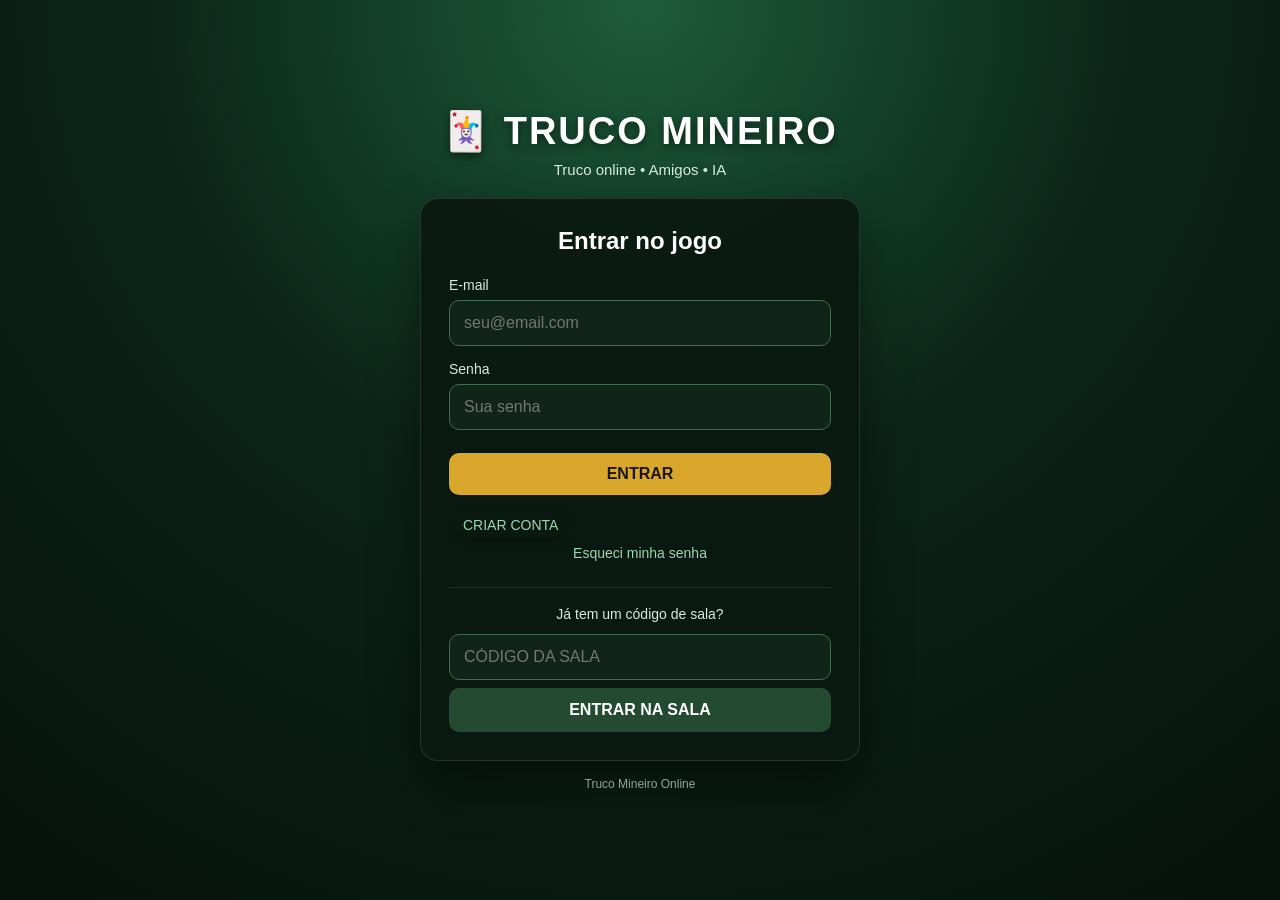
<file: static/index.html>
﻿<!DOCTYPE html>
<html lang="pt-BR">
<head>
    <meta charset="UTF-8">
    <meta name="viewport" content="width=device-width, initial-scale=1.0">
    <title>Truco Mineiro Online</title>

    <style>
        * {
            box-sizing: border-box;
        }

        body {
            margin: 0;
            min-height: 100vh;
            font-family: Arial, Helvetica, sans-serif;
            background:
                radial-gradient(circle at top, #1d5c3a 0%, #0b2418 45%, #06120c 100%);
            color: #fff;
            display: flex;
            justify-content: center;
            align-items: center;
            padding: 20px;
        }

        .container {
            width: 100%;
            max-width: 440px;
        }

        .logo {
            text-align: center;
            margin-bottom: 20px;
        }

        .logo h1 {
            margin: 0;
            font-size: 38px;
            letter-spacing: 2px;
            text-shadow: 0 3px 8px rgba(0,0,0,.5);
        }

        .logo p {
            margin: 8px 0 0;
            color: #d7eadc;
            font-size: 15px;
        }

        .card {
            background: rgba(10, 25, 17, .94);
            border: 1px solid rgba(255,255,255,.12);
            border-radius: 18px;
            padding: 28px;
            box-shadow: 0 20px 50px rgba(0,0,0,.45);
        }

        .card h2 {
            margin: 0 0 22px;
            text-align: center;
            font-size: 24px;
        }

        .field {
            margin-bottom: 15px;
        }

        label {
            display: block;
            margin-bottom: 7px;
            font-size: 14px;
            color: #dce9df;
        }

        input {
            width: 100%;
            padding: 13px 14px;
            border-radius: 10px;
            border: 1px solid #426b51;
            background: #102419;
            color: white;
            font-size: 16px;
            outline: none;
        }

        input:focus {
            border-color: #73c58d;
            box-shadow: 0 0 0 2px rgba(115,197,141,.15);
        }

        button {
            width: 100%;
            border: 0;
            border-radius: 10px;
            padding: 13px;
            font-size: 16px;
            font-weight: bold;
            cursor: pointer;
            margin-top: 8px;
        }

        .btn-primary {
            background: #d8a72b;
            color: #1b1607;
        }

        .btn-primary:hover {
            background: #efbd3b;
        }

        .btn-secondary {
            background: #244b32;
            color: white;
        }

        .btn-secondary:hover {
            background: #2d5c3d;
        }

        .links {
            text-align: center;
            margin-top: 18px;
        }

        .links button {
            width: auto;
            padding: 4px 6px;
            margin: 2px 8px;
            background: transparent;
            color: #9bd8ad;
            font-size: 14px;
            font-weight: normal;
        }

        .links button:hover {
            color: white;
            text-decoration: underline;
        }

        .message {
            display: none;
            padding: 11px;
            border-radius: 9px;
            margin-bottom: 15px;
            font-size: 14px;
            text-align: center;
        }

        .message.success {
            display: block;
            background: rgba(47, 150, 77, .2);
            border: 1px solid #3e9d57;
            color: #b9efc6;
        }

        .message.error {
            display: block;
            background: rgba(180, 45, 45, .2);
            border: 1px solid #b84a4a;
            color: #ffc2c2;
        }

        .hidden {
            display: none;
        }

        .room {
            margin-top: 20px;
            padding-top: 18px;
            border-top: 1px solid rgba(255,255,255,.1);
        }

        .room-title {
            text-align: center;
            margin-bottom: 12px;
            color: #dce9df;
            font-size: 14px;
        }

        .footer {
            text-align: center;
            margin-top: 16px;
            color: #8fa697;
            font-size: 12px;
        }
    <style id="botoes-login-destaque">.btn-entrar-destaque,.btn-criar-conta-destaque{width:100%;min-height:48px;border:0;border-radius:12px;font-weight:800;font-size:15px;cursor:pointer;margin-top:8px}.btn-criar-conta-destaque{display:block;padding:12px 18px;background:linear-gradient(135deg,#16a34a,#15803d);color:#fff;box-shadow:0 4px 12px rgba(0,0,0,.2)}.btn-entrar-destaque{padding:12px 18px}</style></head>
</head>

<body>

<div class="container">

    <div class="logo">
        <h1>🃏 TRUCO MINEIRO</h1>
        <p>Truco online • Amigos • IA</p>
    </div>

    <div class="card">

        <!-- LOGIN -->
        <section id="loginSection">

            <h2>Entrar no jogo</h2>

            <div id="loginMessage" class="message"></div>

            <div class="field">
                <label for="loginEmail">E-mail</label>
                <input
                    id="loginEmail"
                    type="email"
                    autocomplete="email"
                    placeholder="seu@email.com"
                >
            </div>

            <div class="field">
                <label for="loginSenha">Senha</label>
                <input
                    id="loginSenha"
                    type="password"
                    autocomplete="current-password"
                    placeholder="Sua senha"
                >
            </div>

            <button class="btn-primary btn-entrar-destaque" onclick="fazerLogin()">
                ENTRAR
            </button>

            <div class="links">
                <button class="btn-criar-conta-destaque" onclick="mostrarCadastro()">CRIAR CONTA</button>
                <button onclick="mostrarRecuperacao()">Esqueci minha senha</button>
            </div>

        </section>


        <!-- CADASTRO -->
        <section id="cadastroSection" class="hidden">

            <h2>Criar conta</h2>

            <div id="cadastroMessage" class="message"></div>

            <div class="field">
                <label for="cadastroNome">Nome ou apelido</label>
                <input
                    id="cadastroNome"
                    type="text"
                    autocomplete="name"
                    placeholder="Como você quer aparecer no jogo?"
                >
            </div>

            <div class="field">
                <label for="cadastroEmail">E-mail</label>
                <input
                    id="cadastroEmail"
                    type="email"
                    autocomplete="email"
                    placeholder="seu@email.com"
                >
            </div>

            <div class="field">
                <label for="cadastroSenha">Senha</label>
                <input
                    id="cadastroSenha"
                    type="password"
                    autocomplete="new-password"
                    placeholder="Mínimo de 6 caracteres"
                >
            </div>

            <div class="field">
                <label for="cadastroConfirmar">Confirmar senha</label>
                <input
                    id="cadastroConfirmar"
                    type="password"
                    autocomplete="new-password"
                    placeholder="Digite a senha novamente"
                >
            </div>

            <button class="btn-primary" onclick="fazerCadastro()">
                CRIAR CONTA
            </button>

            <div class="links">
                <button onclick="mostrarLogin()">Voltar para login</button>
            </div>

        </section>


        <!-- RECUPERAÇÃO -->
        <section id="recuperacaoSection" class="hidden">

            <h2>Recuperar senha</h2>

            <div id="recuperacaoMessage" class="message"></div>

            <div id="recuperacaoEmailArea">

                <div class="field">
                    <label for="recuperacaoEmail">E-mail da conta</label>
                    <input
                        id="recuperacaoEmail"
                        type="email"
                        autocomplete="email"
                        placeholder="seu@email.com"
                    >
                </div>

                <button class="btn-primary" onclick="solicitarCodigo()">
                    ENVIAR CÓDIGO
                </button>

            </div>


            <div id="redefinicaoArea" class="hidden">

                <div class="field">
                    <label for="codigoRecuperacao">Código de recuperação</label>
                    <input
                        id="codigoRecuperacao"
                        type="text"
                        inputmode="numeric"
                        maxlength="6"
                        placeholder="Digite o código"
                    >
                </div>

                <div class="field">
                    <label for="novaSenha">Nova senha</label>
                    <input
                        id="novaSenha"
                        type="password"
                        autocomplete="new-password"
                        placeholder="Mínimo de 6 caracteres"
                    >
                </div>

                <div class="field">
                    <label for="confirmarNovaSenha">Confirmar nova senha</label>
                    <input
                        id="confirmarNovaSenha"
                        type="password"
                        autocomplete="new-password"
                        placeholder="Digite novamente"
                    >
                </div>

                <button class="btn-primary" onclick="redefinirSenha()">
                    ALTERAR SENHA
                </button>

            </div>


            <div class="links">
                <button onclick="mostrarLogin()">Voltar para login</button>
            </div>

        </section>


        <!-- LOBBY -->
        <section id="lobbySection" class="hidden">

            <h2>🎴 Lobby do Truco</h2>

            <div id="lobbyMessage" class="message"></div>

            <div class="tutorial-box">

                <h3>📖 COMO JOGAR TRUCO MINEIRO</h3>

                <p><strong>🎯 Objetivo:</strong> sua dupla precisa chegar a 12 pontos.</p>

                <p><strong>👥 Duplas:</strong> são 4 jogadores formando 2 duplas.</p>

                <p><strong>🃏 Cartas:</strong> cada jogador recebe 3 cartas e joga uma por vez.</p>

                <p><strong>🏆 Vazas:</strong> a mão pode ter até 3 vazas. A dupla que vencer as vazas necessárias ganha a mão.</p>

                <p><strong>🔥 Truco:</strong> o valor pode aumentar para 3, 6, 9 ou 12 pontos.</p>

                <p><strong>✅ Aceitar:</strong> continua a disputa pelo novo valor.</p>

                <p><strong>🏃 Correr:</strong> desiste da mão e entrega os pontos correspondentes ao adversário.</p>

                <p><strong>📈 Aumentar:</strong> você pode aumentar a aposta quando permitido.</p>

                <p><strong>🖐️ Mão de 11:</strong> quando uma dupla chega a 11 pontos, aplica-se a regra especial da mão de 11.</p>

                <p><strong>🤝 Sinais:</strong> você pode enviar sinais para seu parceiro durante a partida.</p>

                <p><strong>💡 Como jogar:</strong> entre em uma sala, aguarde os jogadores, receba suas cartas e jogue quando for sua vez.</p>

            </div>

            <button class="btn-primary" onclick="jogarComQualquerPessoa()">
                🎮 JOGAR COM QUALQUER PESSOA
            </button>

            <button class="btn-secondary" onclick="criarSalaAmigos()" style="margin-top:10px;">
                👥 CRIAR SALA COM AMIGOS
            </button>

            <div class="room" style="margin-top:20px;">

                <div class="room-title">
                    🔗 ENTRAR EM UMA SALA
                </div>

                <input
                    id="codigoSalaLobby"
                    type="text"
                    maxlength="10"
                    placeholder="Código da sala"
                    style="text-transform:uppercase;"
                >

                <button class="btn-secondary" onclick="entrarSalaLobby()">
                    ENTRAR NA SALA
                </button>

            </div>

            <div class="links" style="margin-top:18px;">
                <button onclick="sairDoLobby()">Sair da conta</button>
            </div>

        </section>

        <!-- SALA -->
        <div class="room">

            <div class="room-title">
                Já tem um código de sala?
            </div>

            <input
                id="codigoSala"
                type="text"
                maxlength="10"
                placeholder="Código da sala"
                style="text-transform:uppercase;"
            >

            <button class="btn-secondary" onclick="entrarSala()">
                ENTRAR NA SALA
            </button>

        </div>

    </div>

    <div class="footer">
        Truco Mineiro Online
    </div>

</div>


<script>

let usuarioLogado = null;


function esconderTudo(){

    document.getElementById("loginSection").classList.add("hidden");
    document.getElementById("cadastroSection").classList.add("hidden");
    document.getElementById("recuperacaoSection").classList.add("hidden");
    document.getElementById("lobbySection").classList.add("hidden");

}


function mostrarLogin(){

    esconderTudo();

    document.getElementById("loginSection").classList.remove("hidden");

}


function mostrarCadastro(){

    esconderTudo();

    limparMensagem("cadastroMessage");

    document.getElementById("cadastroSection").classList.remove("hidden");

}


function mostrarRecuperacao(){

    esconderTudo();

    limparMensagem("recuperacaoMessage");

    document.getElementById("recuperacaoSection").classList.remove("hidden");

}


function mostrarMensagem(id, texto, sucesso){

    const elemento = document.getElementById(id);

    elemento.textContent = texto;

    elemento.className = "message " + (sucesso ? "success" : "error");

}


function limparMensagem(id){

    const elemento = document.getElementById(id);

    elemento.textContent = "";

    elemento.className = "message";

}


async function fazerLogin(){

    const email = document.getElementById("loginEmail").value.trim();
    const senha = document.getElementById("loginSenha").value;

    if(!email || !senha){
        mostrarMensagem("loginMessage", "Informe o e-mail e a senha.", false);
        return;
    }

    try{
        const resposta = await fetch("/api/login", {
            method: "POST",
            headers: {"Content-Type": "application/json"},
            body: JSON.stringify({email: email, senha: senha})
        });

        const dados = await resposta.json();

        if(!dados.ok){
            mostrarMensagem(
                "loginMessage",
                dados.erro || "E-mail ou senha incorretos.",
                false
            );
            return;
        }

        usuarioLogado = dados.usuario;

        localStorage.setItem(
            "truco_usuario",
            JSON.stringify(usuarioLogado)
        );

        mostrarMensagem(
            "loginMessage",
            "Login realizado! Escolha como voc? quer jogar.",
            true
        );

        setTimeout(() => {
            mostrarLobby();
        }, 500);

    }catch(erro){
        console.error(erro);
        mostrarMensagem(
            "loginMessage",
            "Erro de conex?o com o servidor.",
            false
        );
    }
}

async function fazerCadastro(){

    const nome = document.getElementById("cadastroNome").value.trim();
    const email = document.getElementById("cadastroEmail").value.trim();
    const senha = document.getElementById("cadastroSenha").value;
    const confirmar = document.getElementById("cadastroConfirmar").value;


    if(nome.length < 2){

        mostrarMensagem(
            "cadastroMessage",
            "Informe um nome válido.",
            false
        );

        return;
    }


    if(!email.includes("@")){

        mostrarMensagem(
            "cadastroMessage",
            "Informe um e-mail válido.",
            false
        );

        return;
    }


    if(senha.length < 6){

        mostrarMensagem(
            "cadastroMessage",
            "A senha deve ter pelo menos 6 caracteres.",
            false
        );

        return;
    }


    if(senha !== confirmar){

        mostrarMensagem(
            "cadastroMessage",
            "As senhas não são iguais.",
            false
        );

        return;
    }


    try{

        const resposta = await fetch("/api/cadastro", {

            method: "POST",

            headers: {
                "Content-Type": "application/json"
            },

            body: JSON.stringify({
                nome: nome,
                email: email,
                senha: senha
            })

        });


        const dados = await resposta.json();


        if(!dados.ok){

            mostrarMensagem(
                "cadastroMessage",
                dados.erro || "Não foi possível criar a conta.",
                false
            );

            return;
        }


        mostrarMensagem(
            "cadastroMessage",
            "Conta criada com sucesso! Você já pode entrar.",
            true
        );


        document.getElementById("loginEmail").value = email;

        document.getElementById("loginSenha").value = senha;


        setTimeout(() => {

            mostrarLogin();

        }, 1000);


    }catch(erro){

        mostrarMensagem(
            "cadastroMessage",
            "Erro de conexão com o servidor.",
            false
        );

    }

}


async function solicitarCodigo(){

    const email = document
        .getElementById("recuperacaoEmail")
        .value
        .trim();


    if(!email){

        mostrarMensagem(
            "recuperacaoMessage",
            "Informe o e-mail da conta.",
            false
        );

        return;
    }


    try{

        const resposta = await fetch(
            "/api/recuperar-senha",
            {

                method: "POST",

                headers: {
                    "Content-Type": "application/json"
                },

                body: JSON.stringify({
                    email: email
                })

            }
        );


        const dados = await resposta.json();


        if(!dados.ok){

            mostrarMensagem(
                "recuperacaoMessage",
                dados.erro || "Não foi possível gerar o código.",
                false
            );

            return;
        }


        /*
         * TEMPORÁRIO PARA TESTE.
         *
         * Atualmente a API devolve o código.
         * Quando o envio por e-mail for implementado,
         * esta parte será removida.
         */

        mostrarMensagem(
            "recuperacaoMessage",
            "Código gerado para teste: " + dados.codigo,
            true
        );


        document
            .getElementById("recuperacaoEmailArea")
            .classList.add("hidden");


        document
            .getElementById("redefinicaoArea")
            .classList.remove("hidden");


    }catch(erro){

        mostrarMensagem(
            "recuperacaoMessage",
            "Erro de conexão com o servidor.",
            false
        );

    }

}


async function redefinirSenha(){

    const email = document
        .getElementById("recuperacaoEmail")
        .value
        .trim();

    const codigo = document
        .getElementById("codigoRecuperacao")
        .value
        .trim();

    const novaSenha = document
        .getElementById("novaSenha")
        .value;

    const confirmar = document
        .getElementById("confirmarNovaSenha")
        .value;


    if(codigo.length !== 6){

        mostrarMensagem(
            "recuperacaoMessage",
            "Digite o código de 6 números.",
            false
        );

        return;
    }


    if(novaSenha.length < 6){

        mostrarMensagem(
            "recuperacaoMessage",
            "A nova senha deve ter pelo menos 6 caracteres.",
            false
        );

        return;
    }


    if(novaSenha !== confirmar){

        mostrarMensagem(
            "recuperacaoMessage",
            "As senhas não são iguais.",
            false
        );

        return;
    }


    try{

        const resposta = await fetch(
            "/api/redefinir-senha",
            {

                method: "POST",

                headers: {
                    "Content-Type": "application/json"
                },

                body: JSON.stringify({

                    email: email,

                    codigo: codigo,

                    nova_senha: novaSenha

                })

            }
        );


        const dados = await resposta.json();


        if(!dados.ok){

            mostrarMensagem(
                "recuperacaoMessage",
                dados.erro || "Não foi possível alterar a senha.",
                false
            );

            return;
        }


        mostrarMensagem(
            "recuperacaoMessage",
            "Senha alterada com sucesso! Você já pode entrar.",
            true
        );


        setTimeout(() => {

            mostrarLogin();

            document.getElementById("loginEmail").value = email;

            document.getElementById("loginSenha").value = "";

        }, 1200);


    }catch(erro){

        mostrarMensagem(
            "recuperacaoMessage",
            "Erro de conexão com o servidor.",
            false
        );

    }

}


function mostrarLobby(){

    esconderTudo();

    const lobby = document.getElementById("lobbySection");

    if(lobby){
        lobby.classList.remove("hidden");
    }

    const nome = usuarioLogado?.nome || "Jogador";
    const mensagem = document.getElementById("lobbyMessage");

    if(mensagem){
        mensagem.textContent =
            "Olá, " + nome + "! Escolha como você quer jogar.";
        mensagem.className = "message success";
    }
}

function jogarComQualquerPessoa(){

    entrarNoJogo();

}

function criarSalaAmigos(){

    entrarNoJogo();

}

function entrarSalaLobby(){

    const campo = document.getElementById("codigoSalaLobby");

    if(!campo){
        return;
    }

    const codigo = campo.value.trim().toUpperCase();

    if(!codigo){
        alert("Digite o código da sala.");
        return;
    }

    entrarNoJogo(codigo);

}

function sairDoLobby(){

    usuarioLogado = null;

    localStorage.removeItem("truco_usuario");

    mostrarLogin();

}
function entrarSala(){

    const codigo = document
        .getElementById("codigoSala")
        .value
        .trim()
        .toUpperCase();


    if(!codigo){

        alert("Digite o código da sala.");

        return;
    }


    entrarNoJogo(codigo);

}


function entrarNoJogo(codigoSala = null){

    const usuario = JSON.parse(
        localStorage.getItem("truco_usuario") || "null"
    );


    if(!usuario){

        mostrarMensagem(
            "loginMessage",
            "Faça login para entrar no jogo.",
            false
        );

        return;
    }


    /*
     * Por enquanto usamos o nome do usuário no parâmetro.
     * A integração definitiva com o WebSocket será feita
     * no próximo passo.
     */

    const nome = encodeURIComponent(usuario.nome);


    if(codigoSala){

        window.location.href =
            "/sala/" +
            encodeURIComponent(codigoSala) +
            "?nome=" +
            nome;

    }else{

        const codigo = gerarCodigoSala();

        window.location.href =
            "/sala/" +
            codigo +
            "?create=1&nome=" +
            nome;

    }

}


function gerarCodigoSala(){

    const caracteres = "ABCDEFGHJKLMNPQRSTUVWXYZ23456789";

    let codigo = "";

    for(let i = 0; i < 6; i++){

        codigo += caracteres[
            Math.floor(Math.random() * caracteres.length)
        ];

    }

    return codigo;

}


document.addEventListener("DOMContentLoaded", () => {

    const usuario = localStorage.getItem("truco_usuario");

    if(usuario){

        try{

            usuarioLogado = JSON.parse(usuario);

            if(usuarioLogado && usuarioLogado.id){

                mostrarLobby();

            }else{

                localStorage.removeItem("truco_usuario");
                usuarioLogado = null;
                mostrarLogin();

            }

        }catch(e){

            localStorage.removeItem("truco_usuario");
            usuarioLogado = null;
            mostrarLogin();

        }

    }else{

        mostrarLogin();

    }

});

</script>

</body>
</html>
</file>
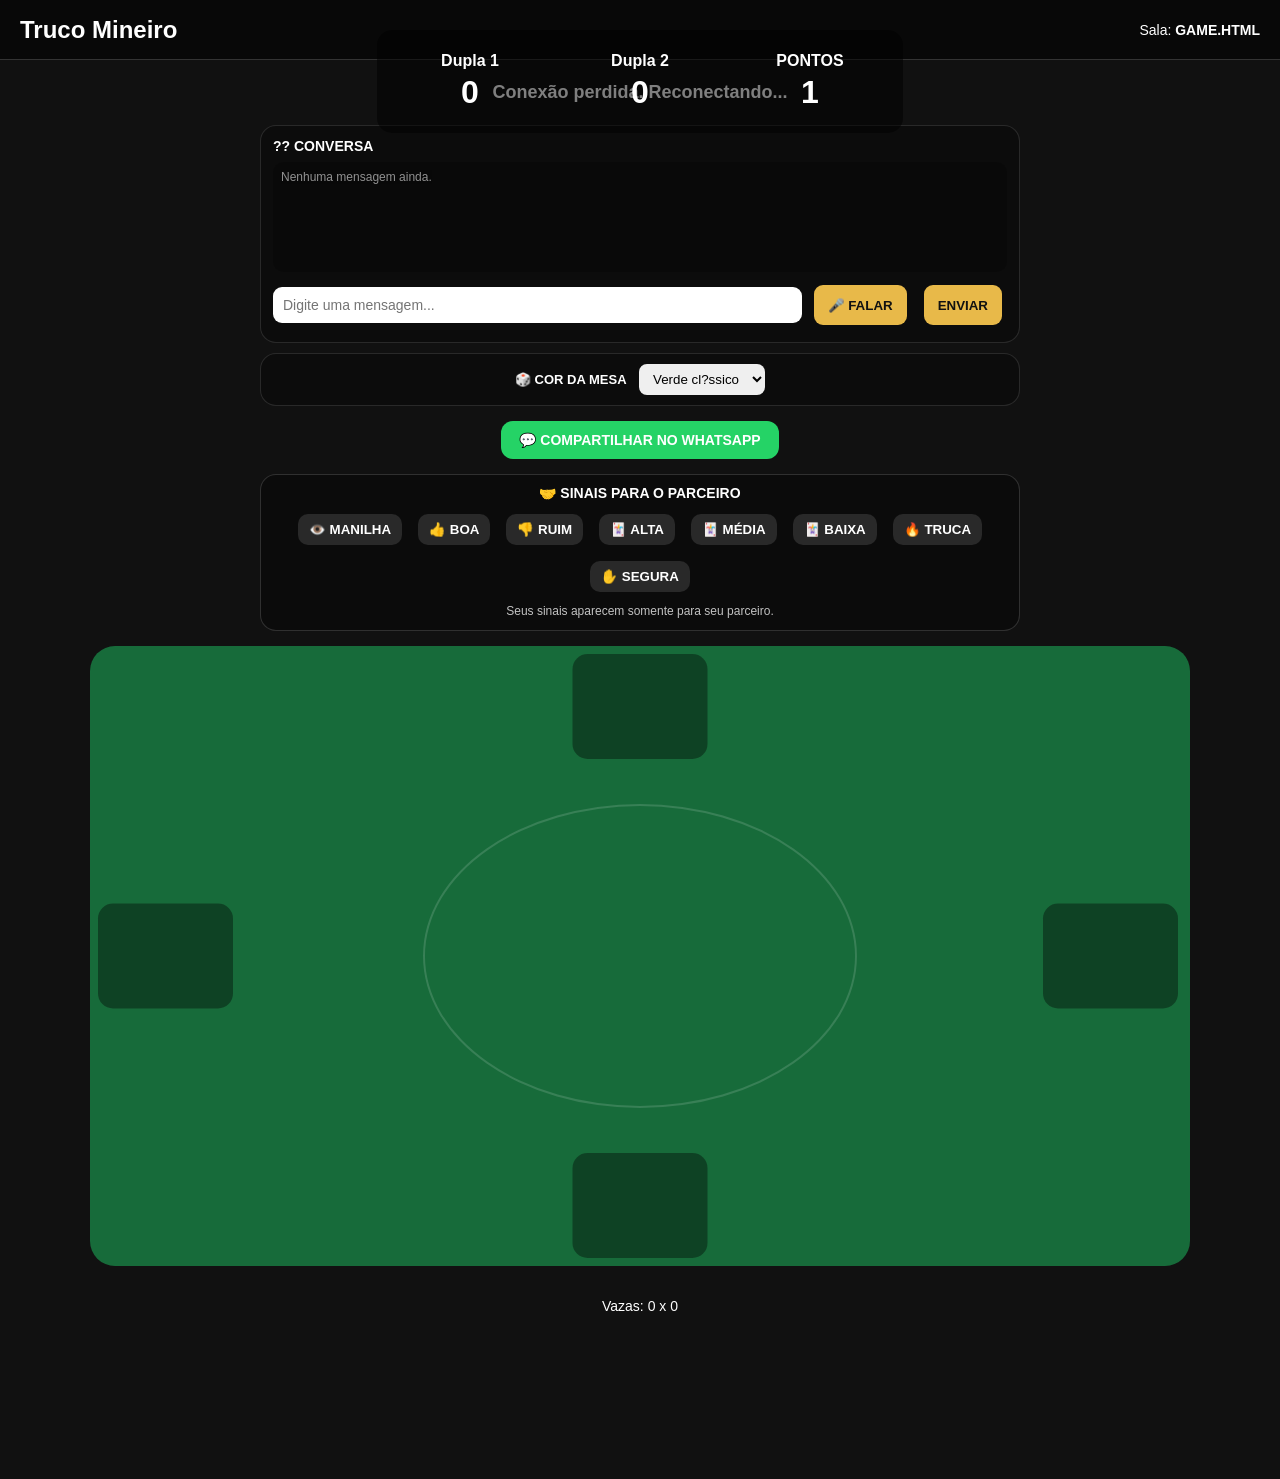
<file: static/game.html>
<!DOCTYPE html>
<html lang="pt-BR">
<head>
<meta charset="UTF-8">
<meta name="viewport" content="width=device-width, initial-scale=1.0">
<title>Truco Mineiro Online</title>
<link rel="stylesheet" href="/static/style.css">

<style>
/* ==============================
   ÃREA DO JOGO
   ============================== */

.game-body {
  min-height: 100vh;
}

.game-header {
  display: flex;
  justify-content: space-between;
  align-items: center;
  gap: 15px;
  padding: 12px 20px;
}

.brand {
  font-size: 24px;
  font-weight: 800;
}

.room-info {
  font-size: 14px;
}

.scoreboard {
  display: flex;
  justify-content: center;
  gap: 20px;
  margin: 15px auto;
  flex-wrap: wrap;
}

.score-box {
  min-width: 150px;
  padding: 12px 20px;
  border-radius: 14px;
  text-align: center;
  font-weight: 700;
}

.score-box .score {
  display: block;
  font-size: 32px;
  margin-top: 4px;
}

.game-area {
  width: min(1100px, 96%);
  margin: auto;
}

.table-area {
  position: relative;
  min-height: 470px;
  border-radius: 25px;
  padding: 20px;
  margin-top: 15px;
}

.seat {
  position: absolute;
  width: 180px;
  min-height: 80px;
  padding: 10px;
  border-radius: 15px;
  text-align: center;
  transition: .2s;
}

.seat.turn {
  transform: scale(1.06);
  box-shadow: 0 0 20px rgba(255,215,0,.8);
}

.seat-0 {
  left: 50%;
  bottom: 15px;
  transform: translateX(-50%);
}

.seat-1 {
  left: 20px;
  top: 50%;
  transform: translateY(-50%);
}

.seat-2 {
  left: 50%;
  top: 15px;
  transform: translateX(-50%);
}

.seat-3 {
  right: 20px;
  top: 50%;
  transform: translateY(-50%);
}

.player-name {
  font-weight: 800;
}

.player-team {
  font-size: 12px;
  opacity: .8;
}

.hand-count {
  margin-top: 5px;
  font-size: 13px;
}

.table-cards {
  position: absolute;
  left: 50%;
  top: 50%;
  transform: translate(-50%, -50%);
  min-width: 300px;
  min-height: 160px;
  display: flex;
  align-items: center;
  justify-content: center;
  gap: 10px;
  flex-wrap: wrap;
}

.played {
  display: flex;
  flex-direction: column;
  align-items: center;
  gap: 5px;
}

.played > span {
  font-size: 11px;
  font-weight: 700;
}

.my-hand {
  display: flex;
  justify-content: center;
  align-items: flex-end;
  gap: 10px;
  min-height: 145px;
  margin: 10px auto;
  flex-wrap: wrap;
}

.card {
  width: 78px;
  height: 112px;
  background: white;
  color: #111;
  border-radius: 10px;
  border: 2px solid #222;
  box-shadow: 0 5px 12px rgba(0,0,0,.3);
  display: flex;
  flex-direction: column;
  justify-content: space-between;
  padding: 8px;
  box-sizing: border-box;
  font-weight: 800;
  user-select: none;
}

.card.playable {
  cursor: pointer;
  transition: .18s;
}

.card.playable:hover {
  transform: translateY(-15px) rotate(-1deg);
}

.card .rank {
  font-size: 22px;
}

.card .suit {
  font-size: 28px;
  text-align: center;
}

.card.back {
  background: repeating-linear-gradient(
    45deg,
    #222,
    #222 7px,
    #555 7px,
    #555 14px
  );
  border-color: #111;
}

.actions {
  display: flex;
  justify-content: center;
  align-items: center;
  gap: 10px;
  flex-wrap: wrap;
  margin: 12px auto;
}

.actions button {
  border: 0;
  border-radius: 10px;
  padding: 12px 18px;
  cursor: pointer;
  font-weight: 800;
  font-size: 14px;
}

.actions button:hover {
  transform: translateY(-1px);
}

.actions .danger {
  background: #b51d2a;
  color: white;
}

.actions .success {
  background: #168a45;
  color: white;
}

.actions .mao11 {
  background: #d98b00;
  color: white;
}

.chat-panel {
  width: min(760px, 94%);
  margin: 10px auto;
  padding: 12px;
  border-radius: 16px;
  background: rgba(0,0,0,.28);
  border: 1px solid rgba(255,255,255,.12);
}

.chat-title {
  font-size: 14px;
  font-weight: 900;
  margin-bottom: 8px;
}

.chat-messages {
  height: 110px;
  overflow-y: auto;
  padding: 8px;
  border-radius: 10px;
  background: rgba(0,0,0,.22);
  margin-bottom: 8px;
}

.chat-empty {
  opacity: .55;
  font-size: 12px;
}

.chat-message {
  margin-bottom: 5px;
  font-size: 13px;
  word-break: break-word;
}

.chat-message strong {
  color: #ffd54a;
}

.chat-input-row {
  display: flex;
  gap: 7px;
}

.chat-input-row input {
  flex: 1;
  min-width: 0;
  border: 0;
  border-radius: 9px;
  padding: 10px;
  font-size: 14px;
}

.chat-input-row button {
  border: 0;
  border-radius: 9px;
  padding: 10px 14px;
  cursor: pointer;
  font-weight: 800;
}

.signal-panel {
  width: min(760px, 94%);
  margin: 10px auto;
  padding: 10px 12px;
  border-radius: 16px;
  border: 1px solid rgba(255,255,255,.15);
  background: rgba(0,0,0,.30);
  text-align: center;
}

.signal-title {
  font-size: 14px;
  font-weight: 900;
  margin-bottom: 8px;
}

.signal-buttons {
  display: flex;
  flex-wrap: wrap;
  justify-content: center;
  gap: 6px;
}

.signal-buttons button {
  border: 0;
  border-radius: 10px;
  padding: 8px 11px;
  cursor: pointer;
  font-weight: 800;
  background: rgba(255,255,255,.12);
  color: white;
}

.signal-buttons button:hover {
  transform: translateY(-1px);
  background: rgba(255,255,255,.22);
}

.signal-status {
  margin-top: 7px;
  font-size: 12px;
  opacity: .75;
  min-height: 16px;
}

.partner-signal {
  position: fixed;
  left: 50%;
  top: 8%;
  transform: translateX(-50%);
  z-index: 300;
  padding: 9px 16px;
  border-radius: 14px;
  background: rgba(20,20,20,.94);
  border: 2px solid rgba(255,255,255,.25);
  box-shadow: 0 8px 24px rgba(0,0,0,.4);
  text-align: center;
  animation: signalPop .25s ease-out;
  pointer-events: none;
}

.partner-signal-name {
  font-size: 13px;
  opacity: .75;
  margin-bottom: 4px;
}

.partner-signal-icon {
  font-size: 42px;
}

.partner-signal-text {
  font-size: 20px;
  font-weight: 900;
}

@keyframes signalPop {
  from {
    opacity: 0;
    transform: translateX(-50%) scale(.7);
  }
  to {
    opacity: 1;
    transform: translateX(-50%) scale(1);
  }
}

.message {
  min-height: 45px;
  margin: 10px auto;
  padding: 12px;
  border-radius: 12px;
  text-align: center;
  font-weight: 800;
}

.tricks {
  text-align: center;
  font-size: 14px;
  margin: 8px;
}

/* ==============================
   MÃƒO DE 11
   ============================== */

.mao11-panel {
  width: min(600px, 94%);
  margin: 12px auto;
  padding: 18px;
  border-radius: 18px;
  text-align: center;
  border: 2px solid #d98b00;
  background: rgba(217,139,0,.12);
}

.mao11-title {
  font-size: 25px;
  font-weight: 900;
  margin-bottom: 8px;
}

.mao11-text {
  margin-bottom: 12px;
}

.mao11-waiting {
  font-size: 14px;
  opacity: .85;
}

/* ==============================
   ANIMAÃ‡ÃƒO NOVA MÃƒO
   ============================== */

.deal-overlay {
  position: fixed;
  inset: 0;
  z-index: 9999;
  display: flex;
  align-items: center;
  justify-content: center;
  background: rgba(0,0,0,.78);
  opacity: 0;
  pointer-events: none;
  transition: opacity .25s;
}

.deal-overlay.show {
  opacity: 1;
  pointer-events: auto;
}

.deal-box {
  text-align: center;
  color: white;
}

.deal-title {
  font-size: 30px;
  font-weight: 900;
  margin-bottom: 20px;
}

.deck-animation {
  width: 75px;
  height: 105px;
  margin: 0 auto 20px;
  position: relative;
}

.deck-card {
  position: absolute;
  inset: 0;
  width: 75px;
  height: 105px;
  border-radius: 10px;
  border: 2px solid white;
  background: repeating-linear-gradient(
    45deg,
    #222,
    #222 7px,
    #555 7px,
    #555 14px
  );
  box-shadow: 0 8px 15px rgba(0,0,0,.5);
}

.deck-card:nth-child(1) {
  transform: rotate(-8deg);
  animation: shuffle1 .8s infinite alternate;
}

.deck-card:nth-child(2) {
  transform: rotate(0deg);
  animation: shuffle2 .8s .1s infinite alternate;
}

.deck-card:nth-child(3) {
  transform: rotate(8deg);
  animation: shuffle3 .8s .2s infinite alternate;
}

@keyframes shuffle1 {
  from { transform: translateX(-12px) rotate(-12deg); }
  to   { transform: translateX(12px) rotate(12deg); }
}

@keyframes shuffle2 {
  from { transform: translateY(-8px) rotate(-4deg); }
  to   { transform: translateY(8px) rotate(4deg); }
}

@keyframes shuffle3 {
  from { transform: translateX(12px) rotate(12deg); }
  to   { transform: translateX(-12px) rotate(-12deg); }
}

.deal-subtitle {
  font-size: 16px;
  opacity: .85;
}

.hidden {
  display: none !important;
}

@media(max-width:700px){
  .table-area {
    min-height: 430px;
  }

  .seat {
    width: 125px;
    font-size: 12px;
  }

  .seat-1 {
    right: 2px;
  }

  .seat-3 {
    left: 2px;
  }

  .card {
    width: 65px;
    height: 95px;
  }
}

/* ===== CARTAS DO TRUCO ===== */
.card:not(.back) {
  background: #ffffff !important;
  color: #111111 !important;
  border: 2px solid #222222 !important;
  box-shadow: 0 6px 15px rgba(0,0,0,.35) !important;
}

.card:not(.back) .rank {
  color: #111111 !important;
}

.card:not(.back) .suit {
  color: #111111 !important;
}

.card.back {
  background: repeating-linear-gradient(
    45deg,
    #222,
    #222 7px,
    #555 7px,
    #555 14px
  ) !important;
  color: #fff !important;
}


<style id="signal-avatar-gestures">

/* Movimento geral do avatar durante um sinal */
.seat.signal-gesture-manilha .human-avatar,
.seat.signal-gesture-boa .human-avatar,
.seat.signal-gesture-ruim .human-avatar,
.seat.signal-gesture-carta_alta .human-avatar,
.seat.signal-gesture-carta_media .human-avatar,
.seat.signal-gesture-carta_baixa .human-avatar,
.seat.signal-gesture-truco .human-avatar,
.seat.signal-gesture-segura .human-avatar {
    animation: signalAvatarBody .75s ease-in-out;
}

/* MANILHA - m?o pr?xima ao rosto */
.seat.signal-gesture-manilha .human-arm {
    animation: signalManilha .85s ease-in-out;
    transform-origin: left center;
}

/* BOA - bra?o levantando */
.seat.signal-gesture-boa .human-arm {
    animation: signalBoa .85s ease-in-out;
    transform-origin: left center;
}

/* RUIM - gesto para baixo */
.seat.signal-gesture-ruim .human-arm {
    animation: signalRuim .85s ease-in-out;
    transform-origin: left center;
}

/* CARTA ALTA - bra?o levantado */
.seat.signal-gesture-carta_alta .human-arm {
    animation: signalAlta .85s ease-in-out;
    transform-origin: left center;
}

/* CARTA MEDIA - m?o no meio */
.seat.signal-gesture-carta_media .human-arm {
    animation: signalMedia .85s ease-in-out;
    transform-origin: left center;
}

/* CARTA BAIXA - aponta para baixo */
.seat.signal-gesture-carta_baixa .human-arm {
    animation: signalBaixa .85s ease-in-out;
    transform-origin: left center;
}

/* TRUCO - bate a m?o na mesa */
.seat.signal-gesture-truco .human-arm {
    animation: signalTruco .75s ease-in-out;
    transform-origin: left center;
}

/* SEGURA - m?o levantada */
.seat.signal-gesture-segura .human-arm {
    animation: signalSegura .85s ease-in-out;
    transform-origin: left center;
}

@keyframes signalAvatarBody {
    0% {
        transform: translateY(0) scale(1);
    }
    35% {
        transform: translateY(-4px) scale(1.03);
    }
    70% {
        transform: translateY(1px) scale(.99);
    }
    100% {
        transform: translateY(0) scale(1);
    }
}

@keyframes signalManilha {
    0% {
        transform: rotate(14deg);
    }
    35% {
        transform: rotate(-48deg) translateY(-5px);
    }
    65% {
        transform: rotate(-35deg) translateY(-2px);
    }
    100% {
        transform: rotate(14deg);
    }
}

@keyframes signalBoa {
    0% {
        transform: rotate(14deg);
    }
    35% {
        transform: rotate(-72deg) translateX(-4px);
    }
    65% {
        transform: rotate(-58deg);
    }
    100% {
        transform: rotate(14deg);
    }
}

@keyframes signalRuim {
    0% {
        transform: rotate(14deg);
    }
    35% {
        transform: rotate(42deg) translateY(9px);
    }
    65% {
        transform: rotate(32deg) translateY(5px);
    }
    100% {
        transform: rotate(14deg);
    }
}

@keyframes signalAlta {
    0% {
        transform: rotate(14deg);
    }
    35% {
        transform: rotate(-82deg) translateX(-6px);
    }
    65% {
        transform: rotate(-68deg);
    }
    100% {
        transform: rotate(14deg);
    }
}

@keyframes signalMedia {
    0% {
        transform: rotate(14deg);
    }
    35% {
        transform: rotate(-8deg) translateX(16px);
    }
    65% {
        transform: rotate(-2deg) translateX(12px);
    }
    100% {
        transform: rotate(14deg);
    }
}

@keyframes signalBaixa {
    0% {
        transform: rotate(14deg);
    }
    35% {
        transform: rotate(62deg) translateY(12px);
    }
    65% {
        transform: rotate(48deg) translateY(8px);
    }
    100% {
        transform: rotate(14deg);
    }
}

@keyframes signalTruco {
    0% {
        transform: rotate(14deg);
    }
    25% {
        transform: rotate(-12deg) translateX(5px);
    }
    55% {
        transform: rotate(35deg) translateX(20px) translateY(16px);
    }
    72% {
        transform: rotate(45deg) translateX(22px) translateY(20px);
    }
    100% {
        transform: rotate(14deg);
    }
}

@keyframes signalSegura {
    0% {
        transform: rotate(14deg);
    }
    35% {
        transform: rotate(-55deg) translateX(-3px);
    }
    65% {
        transform: rotate(-48deg);
    }
    100% {
        transform: rotate(14deg);
    }
}

</style>

</style>

<style id="cartas-truco-correto">

.card:not(.back){
  width: 82px !important;
  height: 120px !important;
  background: #ffffff !important;
  color: #111111 !important;
  border: 2px solid #222222 !important;
  border-radius: 10px !important;
  box-shadow: 0 5px 12px rgba(0,0,0,.35) !important;
  position: relative;
  overflow: hidden;
}

.card:not(.back).copas,
.card:not(.back).ouros{
  color: #d00000 !important;
}

.card:not(.back).paus,
.card:not(.back).espadas{
  color: #111111 !important;
}

.card:not(.back) .suit{
  color: inherit !important;
  font-size: 46px !important;
  line-height: 1 !important;
  text-align: center;
}

.card:not(.back) .rank{
  color: inherit !important;
  font-size: 27px !important;
  font-weight: 900 !important;
}

.card-top{
  display: flex;
  align-items: center;
  justify-content: space-between;
  padding: 5px 7px 0 7px;
}

.mini-strength{
  font-size: 9px !important;
  font-weight: 900 !important;
  white-space: nowrap;
  opacity: .8;
}

.card .bottom{
  position: absolute;
  bottom: 4px;
  right: 7px;
  transform: rotate(180deg);
}

.card.back{
  background:
    repeating-linear-gradient(
      45deg,
      #222 0px,
      #222 7px,
      #555 7px,
      #555 14px
    ) !important;
  border: 2px solid #aaa !important;
}

.card.playable{
  cursor: pointer;
  transition: transform .15s, box-shadow .15s;
}

.card.playable:hover{
  transform: translateY(-12px);
  box-shadow: 0 12px 22px rgba(255,255,255,.25) !important;
}

</style>


<style id="cartas-profissionais">

.card:not(.back){
  width:82px!important;
  height:120px!important;
  background:#fff!important;
  border:2px solid #222!important;
  border-radius:10px!important;
  position:relative!important;
  overflow:hidden!important;
  box-shadow:0 5px 12px rgba(0,0,0,.35)!important;
}

.card:not(.back).copas,
.card:not(.back).ouros{
  color:#d00000!important;
}

.card:not(.back).paus,
.card:not(.back).espadas{
  color:#111!important;
}

.card:not(.back) .suit{
  color:inherit!important;
  font-size:46px!important;
  line-height:1!important;
  text-align:center!important;
}

.card:not(.back) .rank{
  color:inherit!important;
  font-size:27px!important;
  font-weight:900!important;
}

.card-top{
  display:flex!important;
  align-items:center!important;
  justify-content:space-between!important;
  padding:5px 7px 0 7px!important;
}

.mini-strength{
  font-size:8px!important;
  font-weight:900!important;
  white-space:nowrap!important;
  opacity:.85!important;
}

.mini-strength.manilha{
  font-size:8px!important;
  font-weight:900!important;
  background:#111!important;
  color:#fff!important;
  padding:2px 4px!important;
  border-radius:4px!important;
}

.card .bottom{
  position:absolute!important;
  bottom:4px!important;
  right:7px!important;
  transform:rotate(180deg)!important;
}

.card.playable{
  cursor:pointer!important;
  transition:transform .15s,box-shadow .15s!important;
}

.card.playable:hover{
  transform:translateY(-12px)!important;
  box-shadow:0 12px 22px rgba(255,255,255,.25)!important;
}

</style>


<style id="human-players-style">

.table-area {
    position: relative;
    min-height: 620px;
    overflow: hidden;
}

.seat {
    position: absolute;
    z-index: 10;
    width: 135px;
    min-height: 105px;
    text-align: center;
    transition: transform .35s ease, filter .35s ease;
}

.seat-0 {
    bottom: 8px;
    left: 50%;
    transform: translateX(-50%);
}

.seat-1 {
    left: 8px;
    top: 50%;
    transform: translateY(-50%);
}

.seat-2 {
    top: 8px;
    left: 50%;
    transform: translateX(-50%);
}

.seat-3 {
    right: 12px;
    top: 50%;
    transform: translateY(-50%);
}

.human-player {
    display: flex;
    flex-direction: column;
    align-items: center;
    gap: 5px;
}

.human-avatar {
    position: relative;
    width: 82px;
    height: 92px;
    margin: auto;
}

.human-head {
    position: absolute;
    width: 48px;
    height: 54px;
    left: 17px;
    top: 2px;
    border-radius: 48% 48% 45% 45%;
    background: linear-gradient(145deg, #f2c7a5, #c98762);
    box-shadow: inset -5px -4px 0 rgba(0,0,0,.08);
}

.human-hair {
    position: absolute;
    width: 52px;
    height: 30px;
    left: 15px;
    top: 0;
    border-radius: 50% 50% 25% 25%;
    background: #33251e;
}

.human-eye {
    position: absolute;
    width: 5px;
    height: 5px;
    top: 27px;
    border-radius: 50%;
    background: #222;
}

.human-eye.left {
    left: 28px;
}

.human-eye.right {
    right: 28px;
}

.human-body {
    position: absolute;
    width: 78px;
    height: 46px;
    left: 2px;
    bottom: 0;
    border-radius: 42px 42px 12px 12px;
    background: linear-gradient(145deg, #315b7d, #172d42);
}

.human-arm {
    position: absolute;
    width: 52px;
    height: 13px;
    top: 61px;
    left: 16px;
    border-radius: 20px;
    background: #e0aa87;
    transform-origin: left center;
    transition: transform .4s ease;
}

.seat.turn .human-arm {
    animation: playerMove .8s ease-in-out infinite alternate;
}

.seat.turn .human-avatar {
    animation: playerBreathe 1.4s ease-in-out infinite;
}

@keyframes playerMove {
    from { transform: rotate(-8deg) translateX(0); }
    to   { transform: rotate(12deg) translateX(12px); }
}

@keyframes playerBreathe {
    from { transform: translateY(0); }
    to   { transform: translateY(-4px); }
}

.player-name {
    font-weight: 800;
    font-size: 15px;
}

.player-team {
    font-size: 12px;
    opacity: .85;
}

.hand-count {
    font-size: 11px;
    opacity: .8;
}

.turn .player-name::after {
    content: "  SUA VEZ";
    display: inline-block;
    margin-left: 5px;
    padding: 3px 6px;
    border-radius: 8px;
    background: #ffd54a;
    color: #222;
    font-size: 9px;
    animation: turnPulse 1s infinite;
}

@keyframes turnPulse {
    50% { transform: scale(1.08); }
}

</style>


<style id="table-cards-animation">

.table-cards {
    position: absolute;
    left: 50%;
    top: 50%;
    transform: translate(-50%, -50%);
    width: 360px;
    min-height: 250px;
    display: flex;
    flex-wrap: wrap;
    align-items: center;
    justify-content: center;
    gap: 12px;
    z-index: 20;
    pointer-events: none;
}

.played {
    position: relative;
    width: 92px;
    min-height: 125px;
    display: flex;
    flex-direction: column;
    align-items: center;
    justify-content: flex-end;
    animation: cardEnter .45s cubic-bezier(.2,.8,.2,1);
}

.played > span {
    order: 2;
    margin-top: 5px;
    padding: 3px 8px;
    border-radius: 8px;
    background: rgba(0,0,0,.75);
    color: white;
    font-size: 10px;
    font-weight: 700;
    white-space: nowrap;
}

.played .card {
    order: 1;
    width: 72px;
    height: 104px;
    transform: rotate(var(--card-angle, 0deg));
    box-shadow:
        0 8px 16px rgba(0,0,0,.35),
        0 0 0 2px rgba(255,255,255,.7);
}

.played:nth-child(1) {
    --card-angle: -7deg;
}

.played:nth-child(2) {
    --card-angle: 5deg;
}

.played:nth-child(3) {
    --card-angle: -4deg;
}

.played:nth-child(4) {
    --card-angle: 8deg;
}

.played:nth-child(4) .card {
    box-shadow:
        0 10px 22px rgba(0,0,0,.45),
        0 0 0 3px rgba(255,215,70,.9);
}

@keyframes cardEnter {
    0% {
        opacity: 0;
        transform: translateY(-45px) scale(.65) rotate(-8deg);
    }

    70% {
        opacity: 1;
        transform: translateY(5px) scale(1.04) rotate(2deg);
    }

    100% {
        opacity: 1;
        transform: translateY(0) scale(1) rotate(0);
    }
}

/* Quando existem 4 cartas, mantÃ©m todas abertas e organizadas */
.table-cards:has(.played:nth-child(4)) {
    width: 410px;
    min-height: 270px;
}

/* Destaque visual para a mesa */
.table-area::after {
    content: "";
    position: absolute;
    left: 50%;
    top: 50%;
    width: 430px;
    height: 300px;
    transform: translate(-50%, -50%);
    border: 2px solid rgba(255,255,255,.14);
    border-radius: 50%;
    pointer-events: none;
    z-index: 5;
}

</style>


<style id="human-playing-animation">

.seat.playing .human-avatar {
    animation: humanPlayMove .55s ease-out;
}

.seat.playing .human-arm {
    animation: humanArmPlay .55s ease-out;
}

@keyframes humanPlayMove {
    0% {
        transform: translateY(0) scale(1);
    }
    35% {
        transform: translateY(-7px) scale(1.03);
    }
    70% {
        transform: translateY(2px) scale(.99);
    }
    100% {
        transform: translateY(0) scale(1);
    }
}

@keyframes humanArmPlay {
    0% {
        transform: rotate(0deg) translateX(0);
    }
    35% {
        transform: rotate(18deg) translateX(15px);
    }
    70% {
        transform: rotate(-5deg) translateX(5px);
    }
    100% {
        transform: rotate(0deg) translateX(0);
    }
}

.seat.playing .player-name {
    animation: playerReaction .55s ease-out;
}

@keyframes playerReaction {
    0% { transform: scale(1); }
    40% { transform: scale(1.08); }
    100% { transform: scale(1); }
}

</style>


<style id="different-human-players">

/* ================================
   PERSONAGENS MAIS REALISTAS
   NÃO ALTERA A POSIÇÃO DOS SEATS
   ================================ */

.human-player {
    position: relative;
    width: 150px;
    min-height: 145px;
    display: flex;
    flex-direction: column;
    align-items: center;
    justify-content: flex-start;
}

.human-avatar {
    position: relative;
    width: 68px;
    height: 88px;
    margin: 0 auto 2px;
    filter: drop-shadow(0 5px 4px rgba(0,0,0,.30));
    transform-origin: center bottom;
}

/* cabeça */
.human-head {
    position: absolute;
    width: 48px;
    height: 55px;
    left: 19px;
    top: 20px;
    border-radius: 46% 46% 43% 43%;
    z-index: 3;
    box-shadow:
        inset -5px -7px 9px rgba(0,0,0,.18),
        inset 4px 3px 7px rgba(255,255,255,.18);
}

/* pescoço */
.human-head::after {
    content: "";
    position: absolute;
    width: 19px;
    height: 18px;
    left: 15px;
    bottom: -13px;
    border-radius: 5px;
    background: inherit;
    z-index: -1;
}

/* olhos */
.human-eye {
    position: absolute;
    width: 6px;
    height: 7px;
    top: 25px;
    background: #17120f;
    border-radius: 50%;
    box-shadow: 0 0 1px #000;
    z-index: 8;
}

.human-eye.left {
    left: 12px;
}

.human-eye.right {
    right: 12px;
}

/* sobrancelhas */
.human-head::before {
    content: "";
    position: absolute;
    width: 31px;
    height: 8px;
    left: 8px;
    top: 18px;
    border-top: 3px solid rgba(45,25,18,.75);
    border-radius: 50%;
}

/* cabelo */
.human-hair {
    position: absolute;
    width: 52px;
    height: 31px;
    left: 17px;
    top: 15px;
    border-radius: 55% 55% 35% 30%;
    z-index: 6;
    box-shadow: inset -5px -4px 7px rgba(0,0,0,.25);
}

/* nariz */
.human-head .human-eye.right::after {
    content: "";
    position: absolute;
    width: 5px;
    height: 8px;
    left: -3px;
    top: 8px;
    border-right: 2px solid rgba(90,45,30,.45);
    border-radius: 50%;
}

/* corpo / camisa */
.human-body {
    position: absolute;
    width: 70px;
    height: 54px;
    left: 8px;
    top: 50%;
    border-radius: 32px 32px 12px 12px;
    z-index: 2;
    box-shadow:
        inset -8px -7px 10px rgba(0,0,0,.24),
        inset 6px 4px 8px rgba(255,255,255,.12);
}

/* braço */
.human-arm {
    position: absolute;
    width: 18px;
    height: 47px;
    left: 2px;
    top: 73px;
    border-radius: 14px;
    background: #c98965;
    transform: rotate(14deg);
    transform-origin: top center;
    z-index: 1;
    box-shadow: inset -3px -4px 5px rgba(0,0,0,.18);
}

/* ================================
   JOGADOR — VOCÊ
   ================================ */

.avatar-seat-0 .human-hair {
    background: linear-gradient(145deg,#201612,#090807);
    height: 28px;
    border-radius: 55% 55% 30% 25%;
}

.avatar-seat-0 .human-head {
    background: linear-gradient(145deg,#efbd96,#bd7655);
}

.avatar-seat-0 .human-body {
    background: linear-gradient(145deg,#315f7d,#142b40);
}

.avatar-seat-0 .human-arm {
    background: #d09670;
}

/* ================================
   IA 2 — BARBUDO
   ================================ */

.avatar-seat-1 .human-hair {
    background: linear-gradient(145deg,#4b2b17,#1d1009);
    height: 25px;
    border-radius: 48% 52% 35% 30%;
}

.avatar-seat-1 .human-head {
    background: linear-gradient(145deg,#d99b72,#96583d);
}

/* barba */
.avatar-seat-1 .human-head {
    box-shadow:
        inset 0 -14px 0 rgba(55,30,20,.55),
        inset -5px -7px 9px rgba(0,0,0,.18);
}

.avatar-seat-1 .human-body {
    background: linear-gradient(145deg,#704034,#2d1712);
}

.avatar-seat-1 .human-arm {
    background: #b97655;
}

/* ================================
   IA 3 — MULHER
   ================================ */

.avatar-seat-2 .human-hair {
    background: linear-gradient(145deg,#171717,#050505);
    width: 59px;
    height: 43px;
    left: 14px;
    top: 12px;
    border-radius: 50% 50% 38% 38%;
}

.avatar-seat-2 .human-head {
    background: linear-gradient(145deg,#c9855f,#78452f);
}

.avatar-seat-2 .human-body {
    width: 66px;
    background: linear-gradient(145deg,#315c35,#172d1a);
    border-radius: 30px 30px 15px 15px;
}

.avatar-seat-2 .human-arm {
    background: #b97052;
}

/* detalhe feminino */
.avatar-seat-2 .human-head::after {
    box-shadow: 0 0 0 2px rgba(0,0,0,.08);
}

/* ================================
   IA 4 — MAIS VELHO
   ================================ */

.avatar-seat-3 .human-hair {
    background: linear-gradient(145deg,#b89a78,#6e563d);
    height: 27px;
    border-radius: 50% 50% 35% 35%;
}

.avatar-seat-3 .human-head {
    background: linear-gradient(145deg,#f1c7a4,#bd8262);
}

.avatar-seat-3 .human-body {
    background: linear-gradient(145deg,#783737,#3c1818);
}

.avatar-seat-3 .human-arm {
    background: #d49a77;
}

/* ================================
   DIFERENÇAS DE ROSTO
   ================================ */

.avatar-seat-0 .human-eye {
    width: 6px;
    height: 7px;
}

.avatar-seat-1 .human-eye {
    width: 5px;
    height: 6px;
}

.avatar-seat-2 .human-eye {
    width: 5px;
    height: 6px;
}

.avatar-seat-3 .human-eye {
    width: 5px;
    height: 5px;
}

/* ================================
   MOVIMENTO NATURAL
   ================================ */

.human-avatar {
    animation: humanIdle 3.5s ease-in-out infinite;
}

@keyframes humanIdle {
    0%,100% {
        transform: translateY(0);
    }

    50% {
        transform: translateY(-2px);
    }
}

.seat.playing .human-avatar {
    animation: humanPlayCharacter .55s ease-out;
}

@keyframes humanPlayCharacter {

    0% {
        transform: translateY(0) scale(1);
    }

    35% {
        transform: translateY(-9px) scale(1.06);
    }

    65% {
        transform: translateY(2px) scale(1.02);
    }

    100% {
        transform: translateY(0) scale(1);
    }
}

</style>

<style id="truco-actions-table-position">
.table-area > .actions {
    position: absolute;
    right: 12px;
    top: 50%;
    transform: translateY(-50%);
    width: 150px;
    max-width: 150px;
    margin: 0;
    padding: 8px;
    display: flex;
    flex-direction: column;
    align-items: stretch;
    justify-content: center;
    gap: 7px;
    z-index: 50;
    background: rgba(0,0,0,.18);
    border-radius: 14px;
}

.table-area > .actions button {
    width: 100%;
    margin: 0;
    padding: 9px 6px;
    font-size: 12px;
    line-height: 1.15;
}

@media(max-width:700px){
    .table-area > .actions {
        right: 4px;
        width: 118px;
        max-width: 118px;
        padding: 5px;
        gap: 5px;
    }

    .table-area > .actions button {
        padding: 7px 4px;
        font-size: 10px;
    }
}
</style>

<style id="truco-impacto-visual">@keyframes trucoMesaImpacto{0%{transform:translate(0,0) rotate(0)}18%{transform:translate(-5px,2px) rotate(-.5deg)}36%{transform:translate(5px,-2px) rotate(.5deg)}54%{transform:translate(-3px,1px) rotate(-.3deg)}72%{transform:translate(3px,-1px) rotate(.3deg)}100%{transform:translate(0,0) rotate(0)}}.table-area.truco-impacto{animation:trucoMesaImpacto .5s ease-out}</style><style id="acoes-truco-inferiores">
.actions {
  position: relative;
  display: flex;
  flex-direction: row;
  flex-wrap: wrap;
  justify-content: center;
  align-items: center;
  gap: 10px;
  width: min(900px, 96%);
  margin: 12px auto 20px;
  z-index: 20;
}
.actions .truco-response,
.actions .truco-buttons {
  position: static;
  width: 100%;
  margin: 0 auto;
  text-align: center;
}
.actions .truco-buttons {
  display: flex;
  flex-direction: row;
  flex-wrap: wrap;
  justify-content: center;
  align-items: center;
  gap: 10px;
}
.actions .truco-buttons button {
  position: static;
  margin: 0;
}
</style>
</head>

<body class="game-body">

<header class="game-header">
  <div class="brand">Truco Mineiro</div>

  <div class="room-info">
    Sala:
    <strong id="roomCode">----</strong>
  </div>
</header>

<main class="game-area">

  <section class="scoreboard">
    <div class="score-box">
      Dupla 1
      <span id="score0" class="score">0</span>
    </div>

    <div class="score-box">
      Dupla 2
      <span id="score1" class="score">0</span>
    </div>

    <div class="score-box">
      PONTOS
      <span id="value" class="score">1</span>
    </div>
  </section>

  <div id="message" class="message">
    Conectando...
  </div>

  <div id="mao11Panel" class="mao11-panel hidden"></div>

  <div id="chatPanel" class="chat-panel">
    <div class="chat-title">?? CONVERSA</div>

    <div id="chatMessages" class="chat-messages">
      <div class="chat-empty">Nenhuma mensagem ainda.</div>
    </div>

    <div class="chat-input-row">
      <input
        id="chatInput"
        type="text"
        maxlength="300"
        placeholder="Digite uma mensagem..."
        autocomplete="off"
      >

      <button type="button" onclick="iniciarMicrofone()" id="microphoneButton">
        &#127908; FALAR
      </button>

      <button type="button" onclick="enviarChat()">
        ENVIAR
      </button>
    </div>
  </div>

  <div id="tableColorPanel" style="
  width:min(760px,94%);
  margin:10px auto;
  padding:10px 12px;
  border-radius:16px;
  background:rgba(0,0,0,.28);
  border:1px solid rgba(255,255,255,.12);
  text-align:center;
">
  <strong style="font-size:13px;">&#127922; COR DA MESA</strong>

  <select
    id="tableColorSelector"
    onchange="mudarCorMesa(this.value)"
    style="
      margin-left:8px;
      padding:7px 10px;
      border-radius:8px;
      border:0;
      cursor:pointer;
    "
  >
    <option value="verde">Verde cl?ssico</option>
    <option value="verde_escuro">Verde escuro</option>
    <option value="azul">Azul</option>
    <option value="vermelho">Vermelho</option>
    <option value="roxo">Roxo</option>
    <option value="preto">Preto</option>
  </select>
</div>

<div id="sharePanel" style="
  width:min(760px,94%);
  margin:10px auto;
  text-align:center;
">
  <button
    type="button"
    id="whatsappShareButton"
    onclick="compartilharWhatsApp()"
    style="
      border:0;
      border-radius:12px;
      padding:11px 18px;
      cursor:pointer;
      font-weight:900;
      background:#25D366;
      color:white;
      font-size:14px;
    "
  >
    &#128172; COMPARTILHAR NO WHATSAPP
  </button>
</div>

<div id="signalPanel" class="signal-panel">
    <div class="signal-title">🤝 SINAIS PARA O PARCEIRO</div>

    <div class="signal-buttons">
      <button onclick="enviarSinal('manilha')" title="Avisar que tem manilha">
        👁️ MANILHA
      </button>

      <button onclick="enviarSinal('boa')" title="Avisar que está com carta boa">
        👍 BOA
      </button>

      <button onclick="enviarSinal('ruim')" title="Avisar que está com carta ruim">
        👎 RUIM
      </button>

      <button onclick="enviarSinal('carta_alta')" title="Carta alta">
        🃏 ALTA
      </button>

      <button onclick="enviarSinal('carta_media')" title="Carta média">
        🃏 MÉDIA
      </button>

      <button onclick="enviarSinal('carta_baixa')" title="Carta baixa">
        🃏 BAIXA
      </button>

      <button onclick="enviarSinal('truco')" title="Sinal para trucar">
        🔥 TRUCA
      </button>

      <button onclick="enviarSinal('segura')" title="Sinal para segurar">
        ✋ SEGURA
      </button>
    </div>

    <div id="signalStatus" class="signal-status">
      Seus sinais aparecem somente para seu parceiro.
    </div>
  </div>

  
<style>
.truco-announcement {
  position: fixed;
  inset: 0;
  z-index: 99999;
  display: none;
  align-items: center;
  justify-content: center;
  pointer-events: none;
}

.truco-announcement.show {
  display: flex;
  animation: trucoOverlayIn .15s ease-out;
}

.truco-announcement-text {
  font-family: Arial Black, Impact, sans-serif;
  font-size: clamp(70px, 15vw, 190px);
  font-weight: 1000;
  text-transform: uppercase;
  letter-spacing: 6px;
  text-align: center;
  color: #fff;
  text-shadow:
    0 5px 0 #000,
    0 8px 20px rgba(0,0,0,.9);
  animation: trucoTextPop .65s cubic-bezier(.17,.67,.35,1.4);
}

@keyframes trucoOverlayIn {
  from { opacity: 0; }
  to { opacity: 1; }
}

@keyframes trucoTextPop {
  0% {
    transform: scale(.25) rotate(-8deg);
    opacity: 0;
  }
  55% {
    transform: scale(1.15) rotate(2deg);
    opacity: 1;
  }
  100% {
    transform: scale(1) rotate(0);
    opacity: 1;
  }
}
</style>


<div id="trucoAnnouncement" class="truco-announcement">
  <div id="trucoAnnouncementText" class="truco-announcement-text">
    TRUCO!
  </div>
</div>

<section class="table-area">

    <div id="seat0" class="seat seat-0"></div>
    <div id="seat1" class="seat seat-1"></div>
    <div id="seat2" class="seat seat-2"></div>
    <div id="seat3" class="seat seat-3"></div>

    <div id="tableCards" class="table-cards"></div>

  </section>

  <div class="actions"></div>

  <div id="tricks" class="tricks">
    Vazas: 0 x 0
  </div>

  <div id="myHand" class="my-hand"></div>

</main>

<!-- ANIMAÃ‡ÃƒO DE EMBARALHAMENTO -->
<div id="dealOverlay" class="deal-overlay">
  <div class="deal-box">

    <div class="deal-title" id="dealTitle">
      Embaralhando...
    </div>

    <div class="deck-animation">
      <div class="deck-card"></div>
      <div class="deck-card"></div>
      <div class="deck-card"></div>
    </div>

    <div class="deal-subtitle" id="dealSubtitle">
      Preparando novas cartas
    </div>

  </div>
</div>

<script>
const params = new URLSearchParams(location.search);
const code = location.pathname.split("/").filter(Boolean).pop() || "";

const nomeUrl = (params.get("nome") || params.get("name") || "").trim();
const nomeSalvo = (localStorage.getItem("truco_name") || "").trim();

let usuarioLogado = null;
try {
  usuarioLogado = JSON.parse(localStorage.getItem("truco_usuario") || "null");
} catch (e) {
  usuarioLogado = null;
}

const nomeConta = String(usuarioLogado?.nome || "").trim();
let name = nomeUrl || nomeConta || nomeSalvo || "Jogador";
name = name.trim().slice(0, 20) || "Jogador";
localStorage.setItem("truco_name", name);
let playerId = localStorage.getItem("truco_player_id");

if (!playerId) {
  playerId = (
    window.crypto && typeof window.crypto.randomUUID === "function"
  )
    ? window.crypto.randomUUID()
    : (
        Date.now().toString(36) + "-" +
        Math.random().toString(36).slice(2) + "-" +
        Math.random().toString(36).slice(2)
      );

  localStorage.setItem("truco_player_id", playerId);
}

let mySeat = null;
let ws = null;
let state = null;
let previousState = null;
let firstState = true;
let animationTimer = null;

document.getElementById("roomCode").textContent = code.toUpperCase();

/* ==============================
   CONEXÃƒO
   ============================== */

function connect(){

  const protocol =
    location.protocol === "https:" ? "wss" : "ws";

  ws = new WebSocket(
    `${protocol}://${location.host}/ws/${code}`
  );

  ws.onopen = () => {

    ws.send(JSON.stringify({
      name: name,
      player_id: playerId
    }));

  };

  ws.onmessage = e => {

    const data = JSON.parse(e.data);

    if(data.type === "joined"){

      mySeat = data.seat;

      if(params.get("create") === "1"){

        setTimeout(() => {
          sendAction("start");
        }, 500);

      }

    }

    if(data.type === "state"){

      previousState = state;

      const novoEstado = data.state;

      // Detecta pedido de Truco ou aumento confirmado.
      if(novoEstado){

        const novoValor =
          Number(
            novoEstado.pending_raise ||
            novoEstado.hand_value ||
            1
          );

        const valorAnterior =
          Number(
            previousState?.pending_raise ||
            previousState?.hand_value ||
            1
          );

        // Novo pedido de Truco.
        if(
          novoEstado.stage === "raise" &&
          previousState?.stage !== "raise"
        ){
          mostrarTrucoGrande(novoValor);
        }

        // Aumento confirmado: 3 -> 6 -> 9 -> 12.
        else if(
          novoValor > valorAnterior &&
          [3, 6, 9, 12].includes(novoValor)
        ){
          mostrarTrucoGrande(novoValor);
        }

      }

      state = novoEstado;

      verificarNovaMao();

      render();

    }

    if(data.type === "chat"){
    mostrarMensagemChat(data);
  }

  if(data.type === "partner_signal"){
      mostrarSinalParceiro(data);
    }

    if(data.type === "signal_sent"){

      const dados = signalLabels[data.signal];

      if(dados){

        const status =
          document.getElementById("signalStatus");

        if(status){
          status.textContent =
            dados.icon + " Sinal enviado ao parceiro.";
        }

      }

    }

    if(data.type === "error"){

      mostrarMensagem(data.message);

    }

  };

  ws.onclose = () => {

    document.getElementById("message").textContent =
      "Conexão perdida. Reconectando...";

    if(state && code){
      setTimeout(() => {
        if(!ws || ws.readyState === WebSocket.CLOSED){
          connect();
        }
      }, 1200);
    }

  };

  ws.onerror = () => {

    document.getElementById("message").textContent =
      "Erro na conexÃ£o com o servidor.";

  };

}

/* ==============================
   ENVIO DE AÃ‡Ã•ES
   ============================== */


let trucoAudioContext = null;

function desbloquearAudioTruco(){

  try{

    const AudioCtx =
      window.AudioContext ||
      window.webkitAudioContext;

    if(!AudioCtx){
      return;
    }

    if(!trucoAudioContext){
      trucoAudioContext = new AudioCtx();
    }

    if(trucoAudioContext.state === "suspended"){
      trucoAudioContext.resume().catch(() => {});
    }

  }catch(e){

    console.log("Audio Truco indispon?vel:", e);

  }

}

function tocarSomTruco(valor){
  try{
    desbloquearAudioTruco();

    if(!trucoAudioContext){
      return;
    }

    if(trucoAudioContext.state === "suspended"){
      trucoAudioContext.resume().catch(() => {});
    }

    const agora = trucoAudioContext.currentTime;

    const ganhoMesa = trucoAudioContext.createGain();
    const osciladorMesa = trucoAudioContext.createOscillator();

    osciladorMesa.type = "square";
    osciladorMesa.frequency.setValueAtTime(95, agora);
    osciladorMesa.frequency.exponentialRampToValueAtTime(48, agora + 0.16);

    ganhoMesa.gain.setValueAtTime(0.001, agora);
    ganhoMesa.gain.exponentialRampToValueAtTime(0.75, agora + 0.012);
    ganhoMesa.gain.exponentialRampToValueAtTime(0.001, agora + 0.18);

    osciladorMesa.connect(ganhoMesa);
    ganhoMesa.connect(trucoAudioContext.destination);
    osciladorMesa.start(agora);
    osciladorMesa.stop(agora + 0.2);

    const ganhoImpacto = trucoAudioContext.createGain();
    const impacto = trucoAudioContext.createOscillator();

    impacto.type = "triangle";
    impacto.frequency.setValueAtTime(180, agora);
    impacto.frequency.exponentialRampToValueAtTime(70, agora + 0.22);

    ganhoImpacto.gain.setValueAtTime(0.001, agora);
    ganhoImpacto.gain.exponentialRampToValueAtTime(0.55, agora + 0.01);
    ganhoImpacto.gain.exponentialRampToValueAtTime(0.001, agora + 0.22);

    impacto.connect(ganhoImpacto);
    ganhoImpacto.connect(trucoAudioContext.destination);
    impacto.start(agora);
    impacto.stop(agora + 0.23);

    if("speechSynthesis" in window){
      window.speechSynthesis.cancel();

      const fala = new SpeechSynthesisUtterance(
        Number(valor) === 3 ? "TRUUUUCO!" :
        Number(valor) === 6 ? "SEIS!" :
        Number(valor) === 9 ? "NOVE!" :
        "DOZE!"
      );

      fala.lang = "pt-BR";
      fala.volume = 1;
      fala.rate = Number(valor) === 3 ? 0.72 : 0.82;
      fala.pitch = 0.72;

      window.speechSynthesis.speak(fala);
    }

    const mesa = document.querySelector(".table-area");

    if(mesa){
      mesa.classList.remove("truco-impacto");
      void mesa.offsetWidth;
      mesa.classList.add("truco-impacto");

      setTimeout(() => {
        mesa.classList.remove("truco-impacto");
      }, 500);
    }

  }catch(e){
    console.log("Erro no som do Truco:", e);
  }
}
function mostrarTrucoGrande(valor){
  const box = document.getElementById("trucoAnnouncement");
  const texto = document.getElementById("trucoAnnouncementText");

  if(!box || !texto){
    return;
  }

  const nomes = {
    3: "TRUCO!",
    6: "SEIS!",
    9: "NOVE!",
    12: "DOZE!"
  };

  texto.textContent = nomes[Number(valor)] || ("TRUCO " + valor + "!");

  // Toca o som sem bloquear a anima??o ou o jogo.
  tocarSomTruco(valor);

  box.classList.remove("show");

  // Reinicia a animação.
  void box.offsetWidth;

  box.classList.add("show");

  clearTimeout(window._trucoAnnouncementTimer);

  window._trucoAnnouncementTimer = setTimeout(() => {
    box.classList.remove("show");
  }, 1800);
}

function sendAction(action, extra = {}){

  if(ws && ws.readyState === WebSocket.OPEN){

    ws.send(JSON.stringify({
      action,
      ...extra
    }));

  }

}

/* ==============================
   SINAIS SECRETOS DO PARCEIRO
   ============================== */

const signalLabels = {
  manilha: {
    icon: "👁️",
    text: "MANILHA"
  },
  boa: {
    icon: "👍",
    text: "BOA"
  },
  ruim: {
    icon: "👎",
    text: "RUIM"
  },
  carta_alta: {
    icon: "🃏",
    text: "CARTA ALTA"
  },
  carta_media: {
    icon: "🃏",
    text: "CARTA MÉDIA"
  },
  carta_baixa: {
    icon: "🃏",
    text: "CARTA BAIXA"
  },
  truco: {
    icon: "🔥",
    text: "TRUCA!"
  },
  segura: {
    icon: "✋",
    text: "SEGURA"
  }
};


function animarSinalAvatar(seat, signal){

  const avatar = document.getElementById(
    "seat" + Number(seat)
  );

  if(!avatar){
    return;
  }

  const classe = "signal-gesture-" + signal;

  const classesAntigas = Array.from(
    avatar.classList
  ).filter(function(classeAtual){
    return classeAtual.indexOf("signal-gesture-") === 0;
  });

  classesAntigas.forEach(function(classeAtual){
    avatar.classList.remove(classeAtual);
  });

  /* Reinicia a anima??o mesmo se o mesmo sinal for apertado novamente */
  void avatar.offsetWidth;

  avatar.classList.add(classe);

  setTimeout(function(){

    avatar.classList.remove(classe);

  }, 1000);
}

function enviarSinal(signal){

  if(!ws || ws.readyState !== WebSocket.OPEN){
    return;
  }

  ws.send(JSON.stringify({
    action: "signal",
    signal: signal
  }));

  /* O jogador faz o gesto imediatamente */
  animarSinalAvatar(
    typeof mySeat !== "undefined" && mySeat !== null ? mySeat : 0,
    signal
  );

  const dados = signalLabels[signal];

  if(dados){
    const status =
      document.getElementById("signalStatus");

    if(status){
      status.textContent =
        dados.icon + " Sinal enviado ao seu parceiro.";
    }
  }
}

function mostrarSinalParceiro(data){

  /* O avatar do parceiro tamb?m executa o gesto */
  animarSinalAvatar(
    data.from_seat,
    data.signal
  );

  const dados = signalLabels[data.signal];

  if(!dados){
    return;
  }

  const antigo =
    document.querySelector(".partner-signal");

  if(antigo){
    antigo.remove();
  }

  const aviso =
    document.createElement("div");

  aviso.className = "partner-signal";

  const nome =
    document.createElement("div");

  nome.className = "partner-signal-name";
  nome.textContent =
    (data.from_name || "Seu parceiro") +
    " enviou um sinal";

  const icone =
    document.createElement("div");

  icone.className = "partner-signal-icon";
  icone.textContent = dados.icon;

  const texto =
    document.createElement("div");

  texto.className = "partner-signal-text";
  texto.textContent = dados.text;

  aviso.appendChild(nome);
  aviso.appendChild(icone);
  aviso.appendChild(texto);

  document.body.appendChild(aviso);

  setTimeout(() => {
    aviso.remove();
  }, 3000);
}

/* ==============================
   JOGAR CARTA
   ============================== */

function jogarCarta(index){

  if(!state) return;

  if(state.stage !== "playing") return;

  if(state.current_player !== mySeat) return;

  sendAction("play", {
    index: index
  });

}

/* ==============================
   TRUCO
   ============================== */

function pedirTruco(){

  if(!state) return;

  if(state.stage !== "playing") return;

  if(state.current_player !== mySeat){

    mostrarMensagem("Ainda nÃ£o Ã© sua vez.");

    return;
  }

  const atual = Number(state.hand_value || 1);

  const proximos = {
    1: 3,
    3: 6,
    6: 9,
    9: 12
  };

  const proximo = proximos[atual];

  if(!proximo){

    mostrarMensagem(
      "O valor mÃ¡ximo da mÃ£o jÃ¡ Ã© 12."
    );

    return;
  }

  sendAction("raise", {
    value: proximo
  });

}

/* ==============================
   RESPONDER TRUCO
   ============================== */


function aumentarTruco(valor){

  if(!state){
    return;
  }

  if(state.stage !== "raise"){
    return;
  }

  sendAction("raise", {
    value: Number(valor)
  });

}

function answer(accept){

  sendAction("answer", {
    accept: accept
  });

}

/* ==============================
   MÃƒO DE 11
   ============================== */

function responderMao11(jogar){

  sendAction("mao11", {
    jogar: jogar
  });

}

/* ==============================
   CARTA
   ============================== */

function suitSymbol(s){

  const symbols = {
    paus: "&clubs;",
    copas: "&hearts;",
    espadas: "&spades;",
    ouros: "&diams;"
  };

  return symbols[s] || s;

}

function cardHTML(card, index, playable = false){

  if(!card){
    return "";
  }

  if(card.hidden){
    return `
      <div class="card back"></div>
    `;
  }

  const suit = suitSymbol(card.suit);
  const suitClass = card.suit || "";

  let destaque = "";

  if(card.rank === "4" && card.suit === "paus"){
    destaque = "ZAP";
  }
  else if(card.rank === "7" && card.suit === "copas"){
    destaque = "MANILHA";
  }
  else if(card.rank === "A" && card.suit === "espadas"){
    destaque = "ESPADILHA";
  }
  else if(card.rank === "7" && card.suit === "ouros"){
    destaque = "MANILHA";
  }

  const etiqueta = destaque
    ? `<span class="mini-strength manilha">${destaque}</span>`
    : `<span class="mini-strength">For?a ${card.strength}</span>`;

  return `
    <div
      class="card ${suitClass} ${playable ? "playable" : ""}"
      ${playable ? `onclick="jogarCarta(${index})"` : ""}
    >
      <div class="card-top">
        <span class="rank">${card.rank}</span>
        ${etiqueta}
      </div>

      <div class="suit">${suit}</div>

      <div class="rank bottom">${card.rank}</div>
    </div>
  `;
}

function playerHTML(player){

  if(!player){

    return `
      <div class="human-player">
        <div class="human-avatar">
          <div class="human-head"></div>
          <div class="human-body"></div>
        </div>

        <div class="player-name">
          Aguardando jogador...
        </div>
      </div>
    `;

  }

  const bot = player.bot ? " ðŸ¤–" : "";
  const avatarClass = "avatar-seat-" + Number(player.seat);

  return `
    <div class="human-player ${avatarClass}">

      <div class="human-avatar">

        <div class="human-hair"></div>

        <div class="human-head">
          <div class="human-eye left"></div>
          <div class="human-eye right"></div>
        </div>

        <div class="human-body"></div>

        <div class="human-arm"></div>

      </div>

      <div class="player-name">
        ${player.name || "Jogador"}${bot}
      </div>

      <div class="player-team">
        Dupla ${Number(player.team) + 1}
      </div>

      <div class="hand-count">
        Cartas: ${(player.hand || []).length}
      </div>

    </div>
  `;

}

/* ==============================
   MENSAGEM
   ============================== */

function mostrarMensagem(texto){

  const el = document.getElementById("message");

  if(el){
    el.textContent = texto;
  }

}

/* ==============================
   MÃƒO NOVA
   ============================== */

function verificarNovaMao(){

  if(!state) return;

  let nova = false;

  if(firstState){

    nova =
      state.stage === "playing" &&
      state.table &&
      state.table.length === 0;

  }
  else if(previousState){

    nova =
      state.stage === "playing" &&
      previousState.stage !== "playing" &&
      state.table &&
      state.table.length === 0;

  }

  if(nova){

    mostrarAnimacaoNovaMao(
      Number(state.hand_value) === 3
    );

  }

  firstState = false;

}

/* ==============================
   ANIMAÃ‡ÃƒO
   ============================== */

function mostrarAnimacaoNovaMao(mao11){

  const overlay =
    document.getElementById("dealOverlay");

  const title =
    document.getElementById("dealTitle");

  const subtitle =
    document.getElementById("dealSubtitle");

  if(!overlay) return;

  if(mao11){

    title.textContent =
      "MÃ£o de 11 â€” embaralhando...";

    subtitle.textContent =
      "Distribuindo 3 cartas para cada jogador";

  }
  else{

    title.textContent =
      "Embaralhando...";

    subtitle.textContent =
      "Distribuindo novas cartas";

  }

  overlay.classList.add("show");

  clearTimeout(animationTimer);

  animationTimer = setTimeout(() => {

    title.textContent =
      "Cartas distribuÃ­das!";

    subtitle.textContent =
      "Boa sorte!";

  }, 1100);

  animationTimer = setTimeout(() => {

    overlay.classList.remove("show");

  }, 1800);

}

/* ==============================
   RENDER
   ============================== */

function render(){

  if(!state) return;

  document.getElementById("score0").textContent =
    state.scores[0];

  document.getElementById("score1").textContent =
    state.scores[1];

  document.getElementById("value").textContent =
    state.hand_value;

  /* ---------- JOGADORES ---------- */

  for(let i = 0; i < 4; i++){

    const seat =
      document.getElementById("seat" + i);

    if(!seat) continue;

    seat.innerHTML =
        playerHTML(state.players[i]);

      seat.classList.toggle(
        "turn",
        state.current_player === i &&
        state.stage === "playing"
      );

      const jogadorJogou =
        (state.table || []).some(
          carta => Number(carta.seat) === i
        );

      seat.classList.toggle(
        "playing",
        jogadorJogou
      );

    }
  
    /* ---------- MINHA MÃƒO ---------- */

  const me =
    state.players[mySeat];

  const hand =
    document.getElementById("myHand");

  hand.innerHTML =
    me
      ? (me.hand || []).map((c, i) =>
          cardHTML(
            c,
            i,
            state.current_player === mySeat &&
            state.stage === "playing"
          )
        ).join("")
      : "";

  /* ---------- MESA ---------- */

  const cartasMesa =
    (state.table && state.table.length)
      ? state.table
      : (state.last_trick || []);

  document.getElementById("tableCards").innerHTML =
    cartasMesa.map(x => `
      <div class="played">
        <span>
          ${state.players[x.seat]?.name || "?"}
        </span>

        ${cardHTML(x.card, -1, false)}
      </div>
    `).join("");

  /* ---------- VAZAS ---------- */

  const tricks =
    state.tricks || [0, 0];

  document.getElementById("tricks").textContent =
    `Vazas: ${tricks[0]} x ${tricks[1]}`;

  /* ==============================
     MENSAGEM
     ============================== */

  let msg =
    state.winner_message || "";

  if(!msg){

    if(state.stage === "mao11"){

      msg =
        "ðŸ”¥ MÃƒO DE 11! Os dois parceiros precisam decidir.";

    }
    else if(state.stage === "raise"){

      msg =
        `ðŸ”¥ TRUCO ${state.pending_raise}! ` +
        `A dupla adversÃ¡ria deve responder.`;

    }
    else if(state.stage === "playing"){

      msg =
        `Vez de ${
          state.players[state.current_player]?.name ||
          "jogador"
        }`;

    }
    else{

      msg =
        "Aguardando partida...";

    }

  }

  document.getElementById("message").textContent =
    msg;

  /* ==============================
     PAINEL MÃƒO DE 11
     ============================== */

  const mao11Panel =
    document.getElementById("mao11Panel");

  const botoes =
    document.querySelector(".actions");

  if(!mao11Panel || !botoes) return;

  const minhaEquipe =
    me ? Number(me.team) : null;

  const equipe11 =
    state.mao11_team === null ||
    state.mao11_team === undefined
      ? null
      : Number(state.mao11_team);

  const souDaMao11 =
    state.stage === "mao11" &&
    state.mao11_ativa === true &&
    minhaEquipe === equipe11;

  const decisoes =
    state.mao11_decisoes || {};

  const minhaDecisao =
    decisoes[String(mySeat)];

  if(souDaMao11){

    mao11Panel.classList.remove("hidden");

    if(minhaDecisao === null ||
       minhaDecisao === undefined){

      mao11Panel.innerHTML = `
        <div class="mao11-title">
          ðŸ”¥ MÃƒO DE 11
        </div>

        <div class="mao11-text">
          Sua dupla chegou a 11 pontos.
          <br>
          VocÃª precisa decidir.
        </div>

        <div class="actions">
          <button
            class="success"
            onclick="responderMao11(true)"
          >
            ðŸŸ¢ JOGAR
          </button>

          <button
            class="danger"
            onclick="responderMao11(false)"
          >
            ðŸ”´ CORRER
          </button>
        </div>

        <div class="mao11-waiting">
          Os dois parceiros precisam decidir JOGAR.
        </div>
      `;

      botoes.innerHTML = "";

    }
    else if(minhaDecisao === true){

      mao11Panel.innerHTML = `
        <div class="mao11-title">
          ðŸ”¥ MÃƒO DE 11
        </div>

        <div class="mao11-text">
          VocÃª escolheu <strong>JOGAR</strong>.
        </div>

        <div class="mao11-waiting">
          Aguardando seu parceiro...
        </div>
      `;

      botoes.innerHTML = "";

    }
    else{

      mao11Panel.innerHTML = `
        <div class="mao11-title">
          MÃƒO DE 11
        </div>

        <div class="mao11-text">
          VocÃª escolheu <strong>CORRER</strong>.
        </div>
      `;

      botoes.innerHTML = "";

    }

    return;

  }

  mao11Panel.classList.add("hidden");
  mao11Panel.innerHTML = "";

  /* ==============================
     BOTÃ•ES NORMAIS
     ============================== */

  const minhaVez =
    state.current_player === mySeat &&
    state.stage === "playing";

  const recebendoTruco =
    state.stage === "raise" &&
    state.pending_team !== me?.team;

  const proximos = {
    1: 3,
    3: 6,
    6: 9,
    9: 12
  };

  const proximo =
    proximos[Number(state.hand_value)];

  /* ---------- RESPONDER TRUCO ---------- */

  if(recebendoTruco){

    const pedido = Number(state.pending_raise || 3);

    const aumentos = {
      3: 6,
      6: 9,
      9: 12
    };

    const proximoAumento = aumentos[pedido];

    let html = `
      <div class="truco-response">

        <div class="truco-title">
          ?? TRUCO!
        </div>

        <div class="truco-value">
          A dupla advers?ria pediu
          <strong>${pedido} PONTOS</strong>
        </div>

        <div class="truco-buttons">

          <button onclick="answer(true)">
            ?? ACEITAR ${pedido}
          </button>

          <button
            onclick="answer(false)"
            class="danger"
          >
            ?? CORRER
          </button>
    `;

    if(proximoAumento){

      html += `
          <button
            onclick="aumentarTruco(${proximoAumento})"
            class="warning"
          >
            ?? AUMENTAR PARA ${proximoAumento}
          </button>
      `;

    }

    html += `
        </div>

      </div>
    `;

    botoes.innerHTML = html;

    return;

  }

  /* ---------- MINHA VEZ ---------- */

  if(minhaVez){

    let html = "";

    if(proximo){

      html += `
        <button onclick="pedirTruco()">
          TRUCO ${proximo}
        </button>
      `;

    }

    botoes.innerHTML = html;

    return;

  }

  /* ---------- AGUARDANDO ---------- */

  botoes.innerHTML = "";

}

/* ==============================
   INICIAR
   ============================== */

connect();

</script>


<script>


function compartilharWhatsApp(){

  const url = window.location.href;

  const mensagem =
    "&#127183; Vamos jogar Truco Mineiro comigo!&#10;&#10;" +
    "Entre na minha sala pelo link:&#10;" +
    url;

  const whatsapp =
    "https://wa.me/?text=" +
    encodeURIComponent(mensagem);

  window.open(
    whatsapp,
    "_blank",
    "noopener,noreferrer"
  );
}

function aplicarCorMesa(cor){

  const mesa = document.querySelector(".table-area");

  if(!mesa){
    return;
  }

  const cores = {
    verde: "#176b3a",
    verde_escuro: "#0d4528",
    azul: "#164b73",
    vermelho: "#6b2020",
    roxo: "#4b286b",
    preto: "#202020"
  };

  mesa.style.setProperty(
    "background",
    cores[cor] || cores.verde,
    "important"
  );

  mesa.style.setProperty(
    "background-image",
    "none",
    "important"
  );
}

function mudarCorMesa(cor){

  aplicarCorMesa(cor);

  try{
    localStorage.setItem(
      "truco_cor_mesa",
      cor
    );
  }catch(e){
    console.log("N?o foi poss?vel salvar a cor da mesa:", e);
  }
}

function carregarCorMesa(){

  let cor = "verde";

  try{
    cor =
      localStorage.getItem("truco_cor_mesa") ||
      "verde";
  }catch(e){}

  aplicarCorMesa(cor);

  const seletor =
    document.getElementById("tableColorSelector");

  if(seletor){
    seletor.value = cor;
  }
}

document.addEventListener(
  "DOMContentLoaded",
  carregarCorMesa
);

function mostrarMensagemChat(data){

  const box = document.getElementById("chatMessages");

  if(!box){
    return;
  }

  const vazio = box.querySelector(".chat-empty");

  if(vazio){
    vazio.remove();
  }

  const item = document.createElement("div");
  item.className = "chat-message";

  const nome = document.createElement("strong");
  nome.textContent = (data.from_name || "Jogador") + ": ";

  const texto = document.createElement("span");
  texto.textContent = data.message || "";

  item.appendChild(nome);
  item.appendChild(texto);

  box.appendChild(item);
  box.scrollTop = box.scrollHeight;
}


function iniciarMicrofone(){

  const SpeechRecognition =
    window.SpeechRecognition ||
    window.webkitSpeechRecognition;

  if(!SpeechRecognition){
    alert("Seu navegador n?o possui reconhecimento de voz.");
    return;
  }

  if(window.reconhecimentoVozAtivo){
    return;
  }

  const reconhecimento = new SpeechRecognition();

  reconhecimento.lang = "pt-BR";
  reconhecimento.continuous = false;
  reconhecimento.interimResults = false;
  reconhecimento.maxAlternatives = 1;

  window.reconhecimentoVozAtivo = true;

  const botao =
    document.getElementById("microphoneButton");

  if(botao){
    botao.innerHTML = "&#128308; OUVINDO...";
  }

  reconhecimento.onresult = function(event){

    const texto =
      event.results &&
      event.results[0] &&
      event.results[0][0]
        ? event.results[0][0].transcript.trim()
        : "";

    const input =
      document.getElementById("chatInput");

    if(input && texto){
      input.value = texto;
      input.focus();
    }
  };

  reconhecimento.onerror = function(event){

    console.log(
      "Erro no reconhecimento de voz:",
      event.error
    );
  };

  reconhecimento.onend = function(){

    window.reconhecimentoVozAtivo = false;

    const botao =
      document.getElementById("microphoneButton");

    if(botao){
      botao.innerHTML = "&#127908; FALAR";
    }
  };

  try{
    reconhecimento.start();
  }catch(error){

    window.reconhecimentoVozAtivo = false;

    if(botao){
      botao.innerHTML = "&#127908; FALAR";
    }

    console.log(
      "Microfone indispon?vel:",
      error
    );
  }
}

function enviarChat(){

  if(!ws || ws.readyState !== WebSocket.OPEN){
    return;
  }

  const input = document.getElementById("chatInput");

  if(!input){
    return;
  }

  const texto = input.value.trim();

  if(!texto){
    return;
  }

  ws.send(JSON.stringify({
    action: "chat",
    message: texto
  }));

  input.value = "";
  input.focus();
}

document.addEventListener("keydown", function(event){

  if(
    event.target &&
    event.target.id === "chatInput" &&
    event.key === "Enter"
  ){
    event.preventDefault();
    enviarChat();
  }

});
</script>

</body>
</html>


<style id='mobile-layout-ajuste'>@media (max-width:700px){.scoreboard{margin:55px auto 8px;gap:6px;flex-wrap:nowrap}.score-box{min-width:0;width:30%;padding:6px 4px;border-radius:10px;font-size:11px}.score-box .score{font-size:22px;margin-top:2px}#tableColorPanel{width:min(420px,92%);margin:4px auto 6px;padding:5px 8px;border-radius:10px}#tableColorPanel strong{font-size:10px!important}#tableColorSelector{margin-left:4px!important;padding:5px 7px!important;font-size:11px}.table-area{margin-top:4px!important;min-height:430px;padding:8px}}</style>
</file>
<file: static/style.css>
*{box-sizing:border-box}
body{margin:0;font-family:Arial,sans-serif;background:#111;color:#fff}
.home{min-height:100vh;display:flex;align-items:center;justify-content:center;
background:radial-gradient(circle at center,#174b2c,#07170d 65%)}
.hero{text-align:center;width:min(500px,92vw)}
.logo{font-size:72px}
h1{font-size:42px;margin:8px 0}
.hero p{opacity:.8}
.panel{background:rgba(0,0,0,.45);padding:25px;border-radius:20px;margin-top:25px}
input{width:100%;padding:15px;border-radius:10px;border:0;margin:7px 0;
font-size:16px}
button{border:0;border-radius:10px;padding:13px 18px;font-weight:bold;
cursor:pointer;background:#e8b949;color:#111;margin:5px}
button.secondary{background:#fff}
button.danger{background:#d9534f;color:#fff}
.separator{opacity:.5;margin:12px}
header{height:60px;display:flex;align-items:center;gap:20px;padding:0 18px;
background:#080808;border-bottom:1px solid #333}
.brand{font-weight:bold;margin-right:auto}
.small{padding:8px 12px;margin:0}
.table{position:relative;min-height:calc(100vh - 60px);overflow:hidden;
background:radial-gradient(circle,#236b3c,#0c2d18 70%)}
.scoreboard{position:absolute;top:15px;left:50%;transform:translateX(-50%);
display:flex;gap:25px;background:rgba(0,0,0,.5);padding:10px 18px;border-radius:15px;z-index:3}
.seat{position:absolute;text-align:center;background:rgba(0,0,0,.38);
padding:10px 15px;border-radius:14px;min-width:110px}
.seat.top{top:80px;left:50%;transform:translateX(-50%)}
.seat.left{left:15px;top:45%;transform:translateY(-50%)}
.seat.right{right:15px;top:45%;transform:translateY(-50%)}
.seat.bottom{bottom:155px;left:50%;transform:translateX(-50%)}
.seat.turn{box-shadow:0 0 0 3px #e8b949}
.center{position:absolute;left:50%;top:47%;transform:translate(-50%,-50%);
text-align:center;width:65%}
.scenario{opacity:.75;font-size:14px}
.message{font-size:18px;font-weight:bold;margin:15px}
.table-cards{display:flex;justify-content:center;gap:10px;min-height:155px}
.played{font-size:11px}
.card{width:82px;height:120px;background:#fff;color:#111;border-radius:10px;
box-shadow:0 5px 15px #0008;display:flex;flex-direction:column;
align-items:center;justify-content:center;font-weight:bold;position:relative;
cursor:pointer}
.card:hover{transform:translateY(-10px)}
.card .rank{font-size:28px}
.card .suit{font-size:42px}
.card.copas,.card.ouros{color:#c22}
.card small{font-size:9px;position:absolute;bottom:5px}
.card.back{background:repeating-linear-gradient(45deg,#333,#333 7px,#555 7px,#555 14px);
color:#fff}
.hand{position:absolute;bottom:10px;left:50%;transform:translateX(-50%);
display:flex;justify-content:center;gap:8px;min-height:125px}
.actions{position:absolute;bottom:145px;left:50%;transform:translateX(-50%);
display:flex;gap:3px;z-index:4}
.player-name{font-weight:bold}
.team{font-size:11px;opacity:.65}
@media(max-width:700px){
 h1{font-size:30px}
 .scoreboard{font-size:12px;gap:8px}
 .seat{min-width:80px;padding:7px;font-size:12px}
 .center{width:75%}
 .card{width:65px;height:100px}
 .card .rank{font-size:22px}.card .suit{font-size:30px}
 .actions{bottom:135px;flex-wrap:wrap;justify-content:center;width:95%}
 .hand{bottom:5px}
}
</file>
